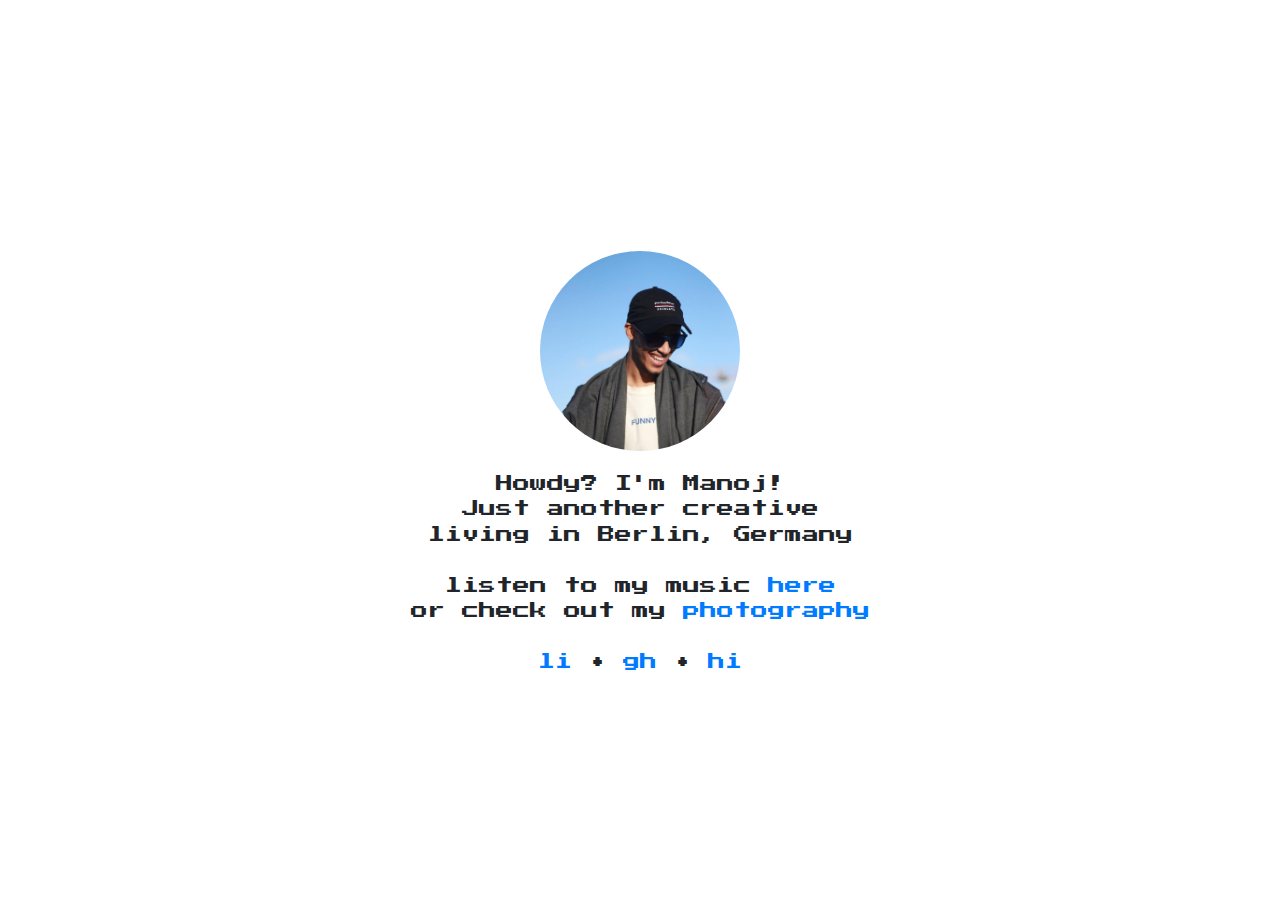
<file: index.html>
<!DOCTYPE html>

<head>
    <meta charset="utf-8">
    <meta name="viewport" content="width=device-width, initial-scale=1.0">
    <meta name="description" content="Manoj Pandey">
    <meta name="author" content="Manoj Pandey">
    <title>Manoj Pandey</title>
    <link rel="stylesheet" href="https://stackpath.bootstrapcdn.com/bootstrap/4.4.1/css/bootstrap.min.css" integrity="sha384-Vkoo8x4CGsO3+Hhxv8T/Q5PaXtkKtu6ug5TOeNV6gBiFeWPGFN9MuhOf23Q9Ifjh" crossorigin="anonymous">
    <link href="https://fonts.googleapis.com/css2?family=Press+Start+2P&display=swap" rel="stylesheet">
    <link href="css/custom.css" rel="stylesheet">
</head>

<body>
    <div id="top" class="header">
        <div class="vert-text">
            <img class="dp" src="./img/dp.jpg">
            <div class="col-md-12">Howdy? I'm Manoj!</div>
            <div class="col-md-12">Just another creative</div>
            <div class="col-md-12">living in Berlin, Germany</div>
            <br>
            <div class="col-md-12">listen to my music <a href="https://open.spotify.com/album/1r04T3f0gZ0Kvp6YqxY2QA">here</a></div>
            <div class="col-md-12">or check out my <a href="https://instagram.com/shotplanet">photography</a></div>
            <br>
            <div class="col-md-12"><a href="https://www.linkedin.com/in/onlyrealmvp">li</a> • <a href="https://github.com/manojpandey">gh</a> • <a href="mailto:hi@manojp.com">hi</a></div>
        </div>
    </div>
    <!-- JavaScript -->
    <script src="https://code.jquery.com/jquery-3.4.1.slim.min.js" integrity="sha384-J6qa4849blE2+poT4WnyKhv5vZF5SrPo0iEjwBvKU7imGFAV0wwj1yYfoRSJoZ+n" crossorigin="anonymous"></script>
    <script src="https://cdn.jsdelivr.net/npm/popper.js@1.16.0/dist/umd/popper.min.js" integrity="sha384-Q6E9RHvbIyZFJoft+2mJbHaEWldlvI9IOYy5n3zV9zzTtmI3UksdQRVvoxMfooAo" crossorigin="anonymous"></script>
    <script src="https://stackpath.bootstrapcdn.com/bootstrap/4.4.1/js/bootstrap.min.js" integrity="sha384-wfSDF2E50Y2D1uUdj0O3uMBJnjuUD4Ih7YwaYd1iqfktj0Uod8GCExl3Og8ifwB6" crossorigin="anonymous"></script>

    <!-- Google Analytics -->
    <script>
    (function(i,s,o,g,r,a,m){i['GoogleAnalyticsObject']=r;i[r]=i[r]||function(){
    (i[r].q=i[r].q||[]).push(arguments)},i[r].l=1*new Date();a=s.createElement(o),
    m=s.getElementsByTagName(o)[0];a.async=1;a.src=g;m.parentNode.insertBefore(a,m)
    })(window,document,'script','https://www.google-analytics.com/analytics.js','ga');

    ga('create', 'UA-72151437-1', 'auto');
    ga('send', 'pageview');
    </script>
    <!-- End Google Analytics -->
</body>

</html>
</file>
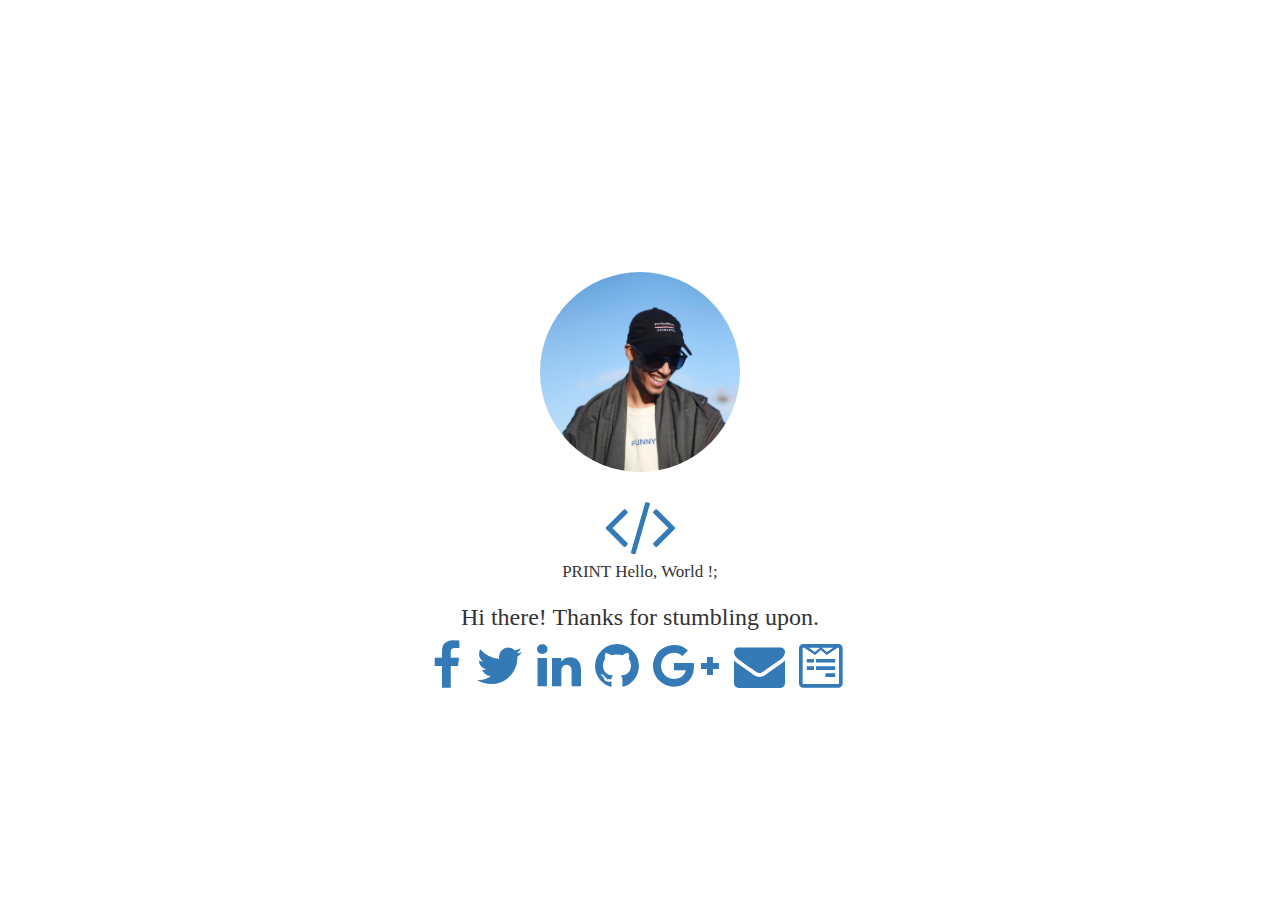
<file: index-old.html>
<!DOCTYPE html>

<head>
    <meta charset="utf-8">
    <meta name="viewport" content="width=device-width, initial-scale=1.0">
    <meta name="description" content="Manoj Pandey | Code is Poetry <3">
    <meta name="author" content="Manoj Pandey">
    <title>Manoj Pandey</title>
    <link rel="stylesheet" href="//maxcdn.bootstrapcdn.com/bootstrap/3.3.6/css/bootstrap.min.css">
    <link rel="stylesheet" href="//maxcdn.bootstrapcdn.com/font-awesome/4.6.3/css/font-awesome.min.css">
    <link href='//fonts.googleapis.com/css?family=Raleway' rel='stylesheet' type='text/css'>
    <link href="css/custom.css" rel="stylesheet">
    <link rel="icon" href="img/favicon.png" type="image/icon">
</head>

<body>
    <div id="top" class="header">
        <div class="vert-text">
            <br>
            <br>
            <img class="dp" src="./img/dp.jpg">
            <br>
            <a title="" class="icon" href="#"> <i class="fa fa-code fa-4x"></i> </a>
            <div id="arraytext"></div>
            <h3>Hi there! Thanks for stumbling upon.</h3>
            <!-- <a class="hvr-float-shadow" href="#" target="_top"> <span class="network-name">Curriculum Vitae</span></a> -->
            <!-- <br></br> -->
            <ul class="list-inline ">
                <li>
                    <a title="Facebook" class="icon" href="http://www.facebook.com/onlyrealmvp" target="_blank"> <i class="fa fa-facebook fa-3x"></i> </a>
                </li>
                <li>
                    <a title="Twitter" class="icon" href="https://twitter.com/onlyrealmvp" target="_blank"> <i class="fa fa-twitter fa-3x"></i> </a>
                </li>
                <li>
                    <a title="LinkedIn" class="icon" href="https://www.linkedin.com/in/manoj96" target="_blank"> <i class="fa fa-linkedin fa-3x"></i> </a>
                </li>
                <li>
                    <a title="Github" class="icon" href="https://github.com/manojpandey" target="_blank"> <i class="fa fa-github fa-3x"></i> </a>
                </li>
                <li>
                    <a title="Google+" class="icon" href="https://plus.google.com/u/0/+ManojPandey96" target="_blank"> <i class="fa fa-google-plus fa-3x"></i></a>
                </li>
                <li>
                    <a title="Email" class="icon" href="mailto:manojpandey1996@gmail.com" target="_blank" data-toggle="tooltip"> <i class="fa fa-envelope fa-3x"></i></a>
                </li>
                <li>
                    <a title="Blog" class="icon" href="/blog/" target="_blank" data-toggle="tooltip"> <i class="fa fa-wpforms fa-3x"></i></a>
                </li>
            </ul>
        </div>
    </div>
    <!-- JavaScript -->
    <script src="//cdnjs.cloudflare.com/ajax/libs/jquery/2.2.4/jquery.min.js"></script>
    <script src="//maxcdn.bootstrapcdn.com/bootstrap/3.3.6/js/bootstrap.min.js"></script>
    <script type="text/javascript">
    var textarray = [
        "printf (Hello, World !);",
        "PRINT Hello, World !;",
        "Print['Hello, World !']",
        "NSLog(@'Hello, World !');",
        "echo 'Hello, World !';",
        "print('Hello, World !')",
        "WRITE 'Hello, World !'.",
        "trace('Hello, World !');",
        "WRITE 'Hello, World !'.",
        "MSG: .ASCIIZ 'Hello, World !'",
        "10 PRINT 'Hello, World !'",
        "<p>Hello, World !</p>",
        "put 'Hello, World !'",
        "puts 'Hello, World !'",
        "PRINT *, 'Hello, World !'"
    ];

    function RndText() {
        var rannum = Math.floor(Math.random() * textarray.length);
        document.getElementById('arraytext').innerHTML = textarray[rannum];
    }
    onload = function() {
        RndText();
    }

    var inter = setInterval(function() {
        RndText();
    }, 500);
    </script>
    <script>
    (function(i, s, o, g, r, a, m) {
        i['GoogleAnalyticsObject'] = r;
        i[r] = i[r] || function() {
            (i[r].q = i[r].q || []).push(arguments)
        }, i[r].l = 1 * new Date();
        a = s.createElement(o),
            m = s.getElementsByTagName(o)[0];
        a.async = 1;
        a.src = g;
        m.parentNode.insertBefore(a, m)
    })(window, document, 'script', '//www.google-analytics.com/analytics.js', 'ga');

    ga('create', 'UA-72151437-1', 'auto');
    ga('send', 'pageview');
    </script>
</body>

</html>
</file>
<file: css/custom.css>
/* Global Styles */

html,
body {
    height: 100%;
    width: 100%;
    font-size: 17px;
    font-family: 'Press Start 2P', 'Avenir', cursive;
}

.header {
    display: table;
    height: 100%;
    width: 100%;
    position: relative;
}

.vert-text {
    display: table-cell;
    vertical-align: middle;
    text-align: center;
    padding-top: 25px;
}

.dp {
    height: 200px;
    width: 200px;
    border-radius: 100%;
    margin-bottom: 20px;
}

@media all and (min-width: 2560px) {
    body {
        font-size: 40px;
    }
    .dp {
        height: 300px;
        width: 300px;
    }
}

@media all and (max-width: 600px) {
    body {
        font-size: 11px;
        padding: 20px 20px;
    }
    .dp {
        height: 150px;
        width: 150px;
    }
}

@media all and (max-width: 320px) {
    body {
        font-size: 10px;
        padding: 20px 20px;
    }
    .dp {
        height: 150px;
        width: 150px;
    }
}
</file>
